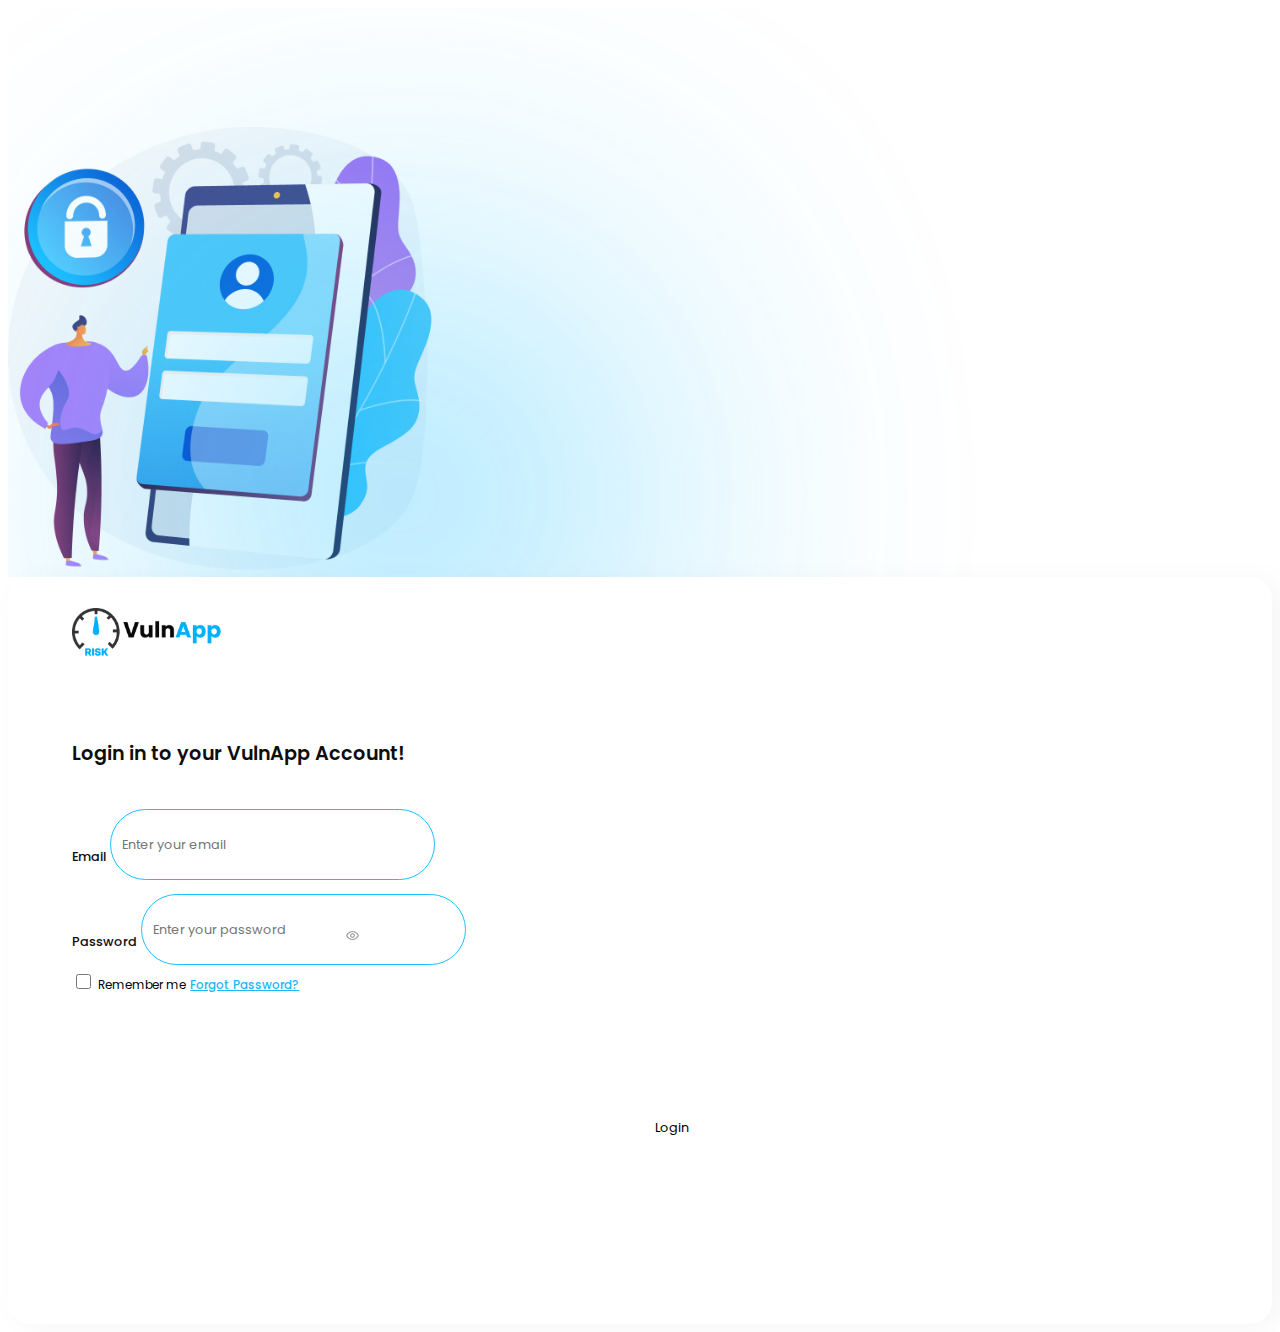
<file: vulnapp/Login/index.html>
<!DOCTYPE html>
<html lang="en">

<head>
  <meta charset="UTF-8">
  <meta http-equiv="X-UA-Compatible" content="IE=edge">
  <meta name="viewport" content="width=device-width, initial-scale=1.0">


  <!-- bootstrap cdn link============ -->
  <link href="https://cdn.jsdelivr.net/npm/bootstrap@5.3.0/dist/css/bootstrap.min.css" rel="stylesheet"
    integrity="sha384-9ndCyUaIbzAi2FUVXJi0CjmCapSmO7SnpJef0486qhLnuZ2cdeRhO02iuK6FUUVM" crossorigin="anonymous">




  <!-- google font poppins-================= -->
  <link rel="preconnect" href="https://fonts.googleapis.com">
  <link rel="preconnect" href="https://fonts.gstatic.com" crossorigin>
  <link href="https://fonts.googleapis.com/css2?family=Poppins:wght@300;400;500;600;700&display=swap" rel="stylesheet">




  <!--customized css file ======================================== -->
  <link rel="stylesheet" href="style.css">
  <title>Login</title>
</head>

<body>
  <div class="container-fluid form-container">
    <div class="row">

      <!--login page image container=================================== -->
      <div class="col-12 col-md-6 login-image-container order-md-2 d-flex justify-content-center  ">

        <!-- login page image -->
        <img class="login-image" src="../assets/login_assets/right_side_image.png" alt="">

        <!-- this is a circular div to make colorful background of image -->
        <div class="abstract"></div>

      </div>






      <!-- login page form container: left side container exactly-->
      <div class="col-12 col-md-6 login-form-container order-md-1 bg-warnin">
        <!-- logo -->
        <img class="logo" src="../assets/login_assets/Logo.png" alt="">



        <!-- login form -->
        <div class="container px-0 login-form">

          <div class=" px-0 form-holder">
            <!-- heading==== -->
            <h2 class="form-heading">Login in to your VulnApp Account!</h2>

            <!-- form===== -->
            <form>

              <!-- this is the email input field -->
              <div class="email-div">
                <label for="email" class="form-label d-block">Email</label>
                <input type="email"
                  class="form-control py-0 d-flex justify-content-center align-items-center  form-control-mail"
                  id="email" placeholder="Enter your email" required>
              </div>

              <!-- this is the password input field -->
              <div class="pass-div">
                <label for="password" class="form-label d-block">Password</label>
                <input type="password"
                  class="form-control py-0 d-flex justify-content-center align-items-center form-control-pass "
                  id="password" placeholder="Enter your password" required>
                <!--eye icon  -->
                <img class="eye" src="../assets/login_assets/eye.png" alt="">
              </div>

              <!-- forgot password section======== -->
              <div class="forgot-pass-div d-flex justify-content-between align-items-start  mb-0">

                <!-- check mark -->
                <span class="d-flex justify-content-center align-items-center remember_me">
                  <input type="checkbox" id="remember" class="me-1 mt-0 form-check-input" name="remember">
                  <label for="remember">Remember me</label>
                </span>

                <!-- forgot password  link -->
                <a href="#" class="text-decoration-none forgot-password">Forgot Password?</a>

              </div>



              <!-- login button=========== -->
              <a type="submit" id="login" class="btn btn-primary login d-block">
                <span>
                  Login
                </span>
              </a>
            </form>
          </div>

        </div>
      </div>
    </div>
  </div>






  <!--bootstrap javascript cdn================================= -->
  <script src="https://cdn.jsdelivr.net/npm/bootstrap@5.3.0/dist/js/bootstrap.bundle.min.js"
    integrity="sha384-geWF76RCwLtnZ8qwWowPQNguL3RmwHVBC9FhGdlKrxdiJJigb/j/68SIy3Te4Bkz"
    crossorigin="anonymous"></script>


  <!-- customized script file -->
  <!-- <script src="script.js"></script> -->
</body>

</html>
</file>
<file: vulnapp/Login/style.css>
/* universal font family=================== */
*{
    font-family: 'Poppins', sans-serif;
}

/* the right-most image of the page  */
.login-image {
    z-index: 1;
}

/* Forgot pass??? this text lies in this div */
.forgot-pass-div {
    height: 3vw;
    width: 23.5vw;
}


/* form container section */
.login-form-container {
    padding-left: 5vw;
    padding-top: 2.4479166666666665vw;
    box-shadow: 10px 4px 30px rgba(0, 0, 0, 0.04);
}

.logo {
    width: 11.719vw;
    height: 3.881vw;
    margin-bottom: 5.179166666666667vw;
}

.form-heading {
    font-weight: 600;
    font-size: 1.5vw;
    line-height: 1.1458333333333333vw;
    margin-bottom: 3.0833333333333335vw;
    color: #0E0E0E;
}

.form-label {
    font-weight: 500;
    font-size: 1vw;
    line-height: 176%;
    color: #0E0E0E;
}

/* overall common measurement of input */
.form-control {
    width: 23.489583333333332vw;
    height: 2.9166666666666665vw;
    border: 1px solid #1DBFFF;
    border-radius: 5.208333333333333vw;
    font-size: 1vw;
    padding: 1.25vw 0.8854166666666666vw;
    position: relative;
    top: -1vw;
    margin-top: 1.625vw;
}

.email-div,
.pass-div {
    height: 5.6875vw;
    margin-bottom: 0.9375vw;
    position: relative;
}

/* forgot passord line */
.forgot-password {
    font-weight: 500;
    font-size: 0.929167vw;
    line-height: 176%;
    color: #1FB6FA;
}

.forgot-password:hover {
    color: #1FB6FA;
}


/* forgot-pass div */
.forgot-pass-div {
    margin-bottom: 0.9375vw;

}


/* login button=============== */
.login {
    width: 23.489583333333332vw;
    height: 2.9166666666666665vw;
    font-weight: 400;
    font-size: 1vw;
    background: #0749CB;
    border-radius: 5.208333333333333vw;
    text-decoration: none;
}


.login span {
    width: 100%;
    height: 100%;
    display: flex;
    justify-content: center;
    align-items: center;
}

/* form-container = form is here */
.login-form-container {
    height: 55.927083vw;
    border-radius: 1.71875vw;
}



/* login-image================ */



.login-image {
    /* margin-top: 10.677083333333334vw; */
    width: 33.75vw;
    height: 34.63vw;

    margin-top: 9.26vw;

}





/* eye icon inside of input feild */
.eye {
    position: absolute;
    left: 21.4vw;
    top: 3.5vw;

    bottom: 2.35644444444566vw;
    width: 1.0255208333333334vw;
    height: 0.7291666666666666vw;
    cursor: pointer;

}

/* this is a circular div to make colorful background of image  */
.abstract {
    position: absolute;
    left: 16.8125vw;
    top: 24.177083vw;
    width: 27.79vw;
    height: 27.79vw;

    background: #1DBFFF;
    opacity: 0.8;
    filter: blur(15.625vw);
    border-radius: 50%;
    z-index: 0;
}

.login-image-container {
    position: relative;
    overflow: hidden;
}

.login-form {
    height: 19.895833333333332vw;
}

.form-holder {
    height: 19.895833333333332vw;

}

form {
    height: 16.666666666666668vw;
}


/* remember_me checkbox */
.remember_me label {
    font-size: 0.929167vw;
    line-height: 176%;
}

.remember_me input {
    width: 1.2vw;
    height: 1.2vw;


}




.form-control-pass {
    border: 1px solid #1DBFFF;
}











@media screen and (max-width:575px) {
    .login-image {
        /* margin-top: 10.677083333333334vw; */
        width: 75.292188vw;
        height: 77.967188vw;
        margin-top: 10.677083333333334vw;
    }

    .abstract {
        position: absolute;
        left: 14.8125vw;
        top: 43.177083vw;
        width: 68.833333vw;
        height: 20.833333333333332vw;
        background: #1DBFFF;
        opacity: 0.8;
        filter: blur(15.625vw);
        border-radius: 50%;
        z-index: 0;
    }

    .form-heading {
        font-weight: 700;
        font-size: 5.141667vw;
        line-height: 7.145833vw;
        margin-bottom: 6.083333vw;
        color: #0E0E0E;
    }

    .logo {
        position: relative;
        top: -4vw;
        width: 36.109896vw;
        height: 12.01875vw;
        margin-bottom: 4.179167vw;
    }

    .form-label {
        font-weight: 500;
        font-size: 3.729167vw;
        line-height: 185%;
        color: #0E0E0E;
        /* margin-bottom: 0.625vw; */
    }

    .email-div,
    .pass-div {
        height: 20.6875vw;
        margin-bottom: 0.9375vw;
      
        /* overflow: hidden; */
    }

    .form-control {
        width: 78.489583vw;
        height: 9.916667vw;
        border: 1px solid #1DBFFF;
        border-radius: 5.208333333333333vw;
        font-size: 3.5vw;
        padding: 1.25vw 3.885417vw;
        position: relative;
        top: -1vw;
        margin-top: 1.625vw;
    }

    .forgot-pass-div {
        height: 10.708333vw;
        width: 78vw;
    }

    .forgot-password {
        font-weight: 500;
        font-size: 3vw;
        line-height: 176%;
        color: #1FB6FA;
        /* margin-top: 0.625vw; */
    }

    .login {
        width: 78.489583vw;
        height: 9.916667vw;
        font-weight: 400;
        font-size: 3.5vw;
        background: #0749CB;
        border-radius: 5.208333333333333vw;
        text-decoration: none;
    }

    .login-form-container {
        height: 159.927083vw;
        border-radius: 1.71875vw;
    }

    .login-form-container {
        padding-left: 8.5vw;
        padding-top: 17.447917vw;
        box-shadow: 10px 4px 30px rgba(0, 0, 0, 0.04);
    }

    .eye {
        position: absolute;
        left: 72vw;
        top: 11.5vw;
        bottom: 2.35644444444566vw;
        width: 3.025521vw;
        height: 2.429167vw;
        cursor: pointer;
    }

    .remember_me label {
        font-size: 3vw;
        line-height: 176%;
    }

    .remember_me input {
        width: 3.2vw;
        height: 3.2vw;
    }

    .form-control-pass {
        border: 1px solid #1DBFFF;
    }



}
</file>
